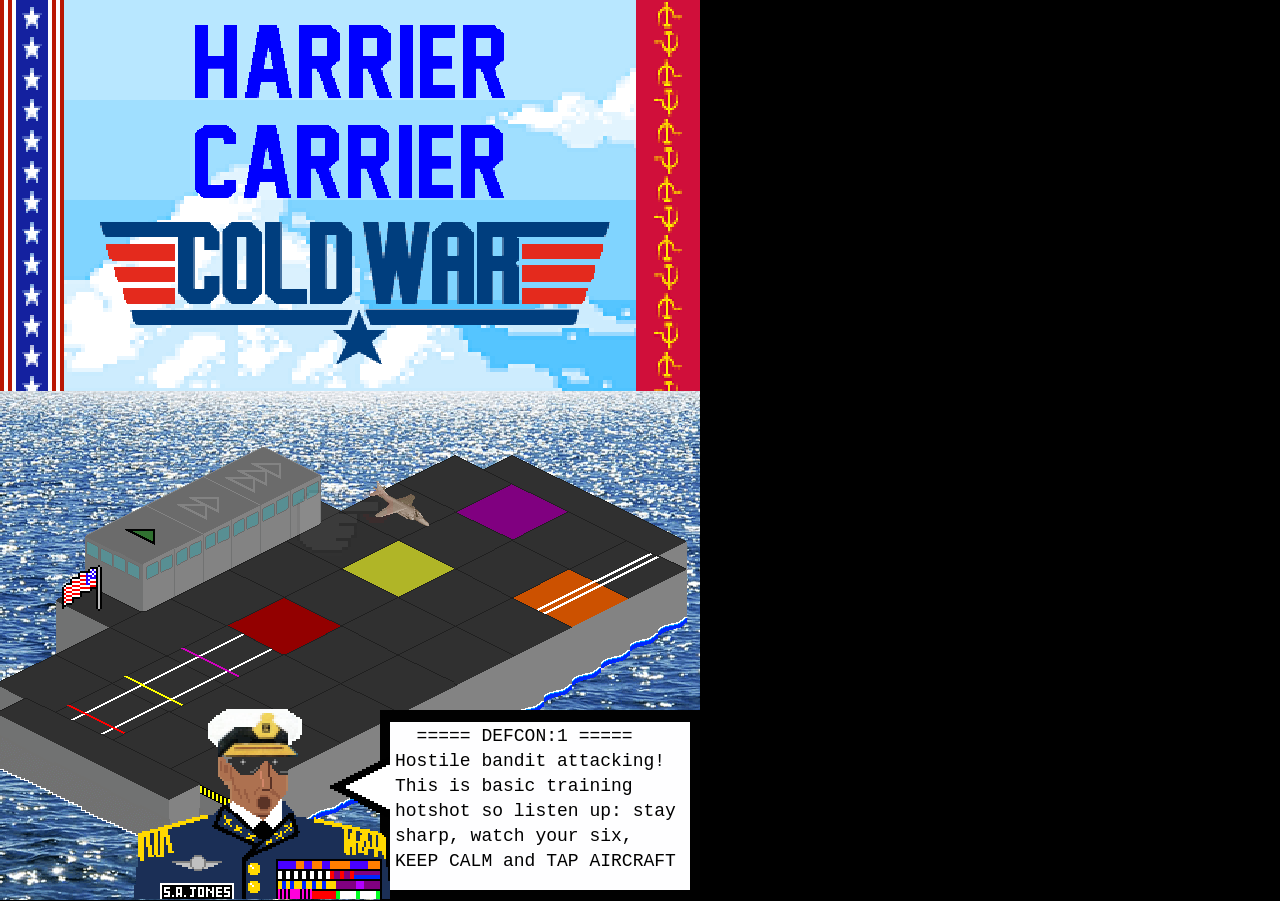
<file: index.htm>
<!DOCTYPE html>
<html lang="en">
<head>
		<meta charset="utf-8">
		<title>Play Harrier Carrier</title>
		<meta name="apple-mobile-web-app-capable" content="yes">
		<meta name="keywords" content="Harrier Carrier, Cold War, strategy, puzzle, tower defense, HTML5 game, Phaser"/>
        <meta name="description" content="Play Harrier Carrier in your browser: a Cold War strategy puzzle tower defense game." />
		<meta name="apple-mobile-web-app-status-bar-style" content="black-translucent">
		<link rel="shortcut icon" href="assets/ico.ico">
		<meta name="viewport" content="user-scalable=0, initial-scale=1, minimum-scale=1, maximum-scale=1, width=device-width, minimal-ui=1">
		<link rel="apple-touch-icon" href="/apple-touch-icon.png">
		<style type="text/css">
			body {
				margin: 0px 0px 1px 0px; /* the extra 1px allows the iOS inner/outer check to work */
				font-family: Arial;
				font-size: 30px;
                background-color: #000000;
                height: 100%;
			}
		</style>

		<!-- libraries -->
		<script src="lib/phaser.min.js"></script>                  <!-- Phaser 2.6.2 -->
		<script src="lib/phaser-plugin-isometric.min.js"></script> <!-- Phaser Isometric 0.9.4 -->
		<script src="lib/pathfinding-browser.min.js"></script>     <!-- PathFinding.js -->
		<script src="lib/howler.core.min.js"></script>             <!-- howler.js 2.2.4 -->

		<!-- the game: order matters, main.js last -->
		<script src="js/config.js"></script>
		<script src="js/levels.js"></script>
		<script src="js/state.js"></script>
		<script src="js/audio.js"></script>
		<script src="js/aircraft.js"></script>
		<script src="js/draw.js"></script>
		<script src="js/deck.js"></script>
		<script src="js/stack.js"></script>
		<script src="js/waves.js"></script>
		<script src="js/menu.js"></script>
		<script src="js/tutorial.js"></script>
		<script src="js/main.js"></script>
</head>
<body></body>
</html>
</file>
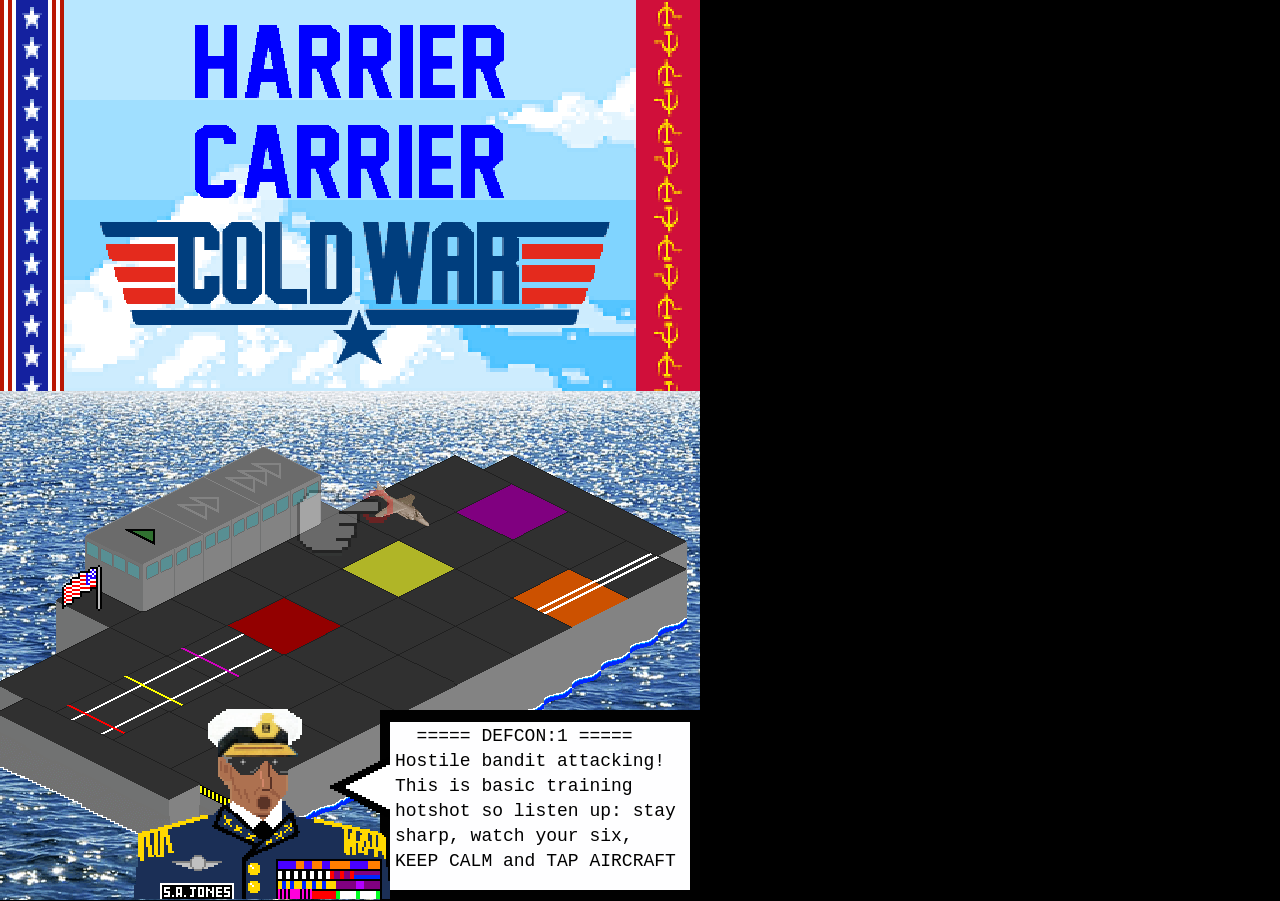
<file: index.html>
<!DOCTYPE html>
<html lang="en">
<head>
		<meta charset="utf-8">
		<title>Play Harrier Carrier</title>
		<meta name="apple-mobile-web-app-capable" content="yes">
		<meta name="keywords" content="Harrier Carrier, Cold War, strategy, puzzle, tower defense, HTML5 game, Phaser"/>
        <meta name="description" content="Play Harrier Carrier in your browser: a Cold War strategy puzzle tower defense game." />
		<meta name="apple-mobile-web-app-status-bar-style" content="black-translucent">
		<link rel="shortcut icon" href="assets/ico.ico">
		<meta name="viewport" content="user-scalable=0, initial-scale=1, minimum-scale=1, maximum-scale=1, width=device-width, minimal-ui=1">
		<link rel="apple-touch-icon" href="/apple-touch-icon.png">
		<style type="text/css">
			body {
				margin: 0px 0px 1px 0px; /* the extra 1px allows the iOS inner/outer check to work */
				font-family: Arial;
				font-size: 30px;
                background-color: #000000;
                height: 100%;
			}

			/*
			 * Phones taller than the game (it is 700 x 900, so narrower than 7:9):
			 * the game sits at the bottom of the screen, nearest the thumbs, and extra sky fills the space above it.
			 * The game fills the width here, so 100vw is 700 game pixels and 1 cloud strip is 100 game pixels (14.286vw).
			 */
			@media (max-aspect-ratio: 7/9) {
				html, body {
					height: 100%;
					overflow: hidden; /* never a page to scroll, whatever size the browser bars leave */
				}
				body {
					margin: 0;
					display: flex;
					flex-direction: column;
					justify-content: flex-end; /* the canvas goes to the bottom */
					align-items: flex-start;   /* the canvas keeps the width the game gives it */
					background-color: #B8E7FF; /* the sky colour at the top of the game, so no join shows */
					background-image: url(assets/cloud_1.png), url(assets/cloud_1.png), url(assets/cloud_1.png);
					background-repeat: no-repeat;
					background-size: 143.4vw 14.286vw; /* same stretch as the clouds in the game */
					background-position:
						-60vw  calc(100% - 128.6vw - 4vw),   /* just above the game */
						-5vw   calc(100% - 128.6vw - 30vw),  /* higher up */
						-80vw  calc(100% - 128.6vw - 60vw);  /* near the top */
					image-rendering: pixelated;
				}
			}
		</style>

		<!-- libraries -->
		<script src="lib/phaser.min.js"></script>                  <!-- Phaser 2.6.2 -->
		<script src="lib/phaser-plugin-isometric.min.js"></script> <!-- Phaser Isometric 0.9.4 -->
		<script src="lib/pathfinding-browser.min.js"></script>     <!-- PathFinding.js -->
		<script src="lib/howler.core.min.js"></script>             <!-- howler.js 2.2.4 -->

		<!-- the game: order matters, main.js last -->
		<script src="js/config.js"></script>
		<script src="js/levels.js"></script>
		<script src="js/state.js"></script>
		<script src="js/audio.js"></script>
		<script src="js/aircraft.js"></script>
		<script src="js/draw.js"></script>
		<script src="js/deck.js"></script>
		<script src="js/stack.js"></script>
		<script src="js/waves.js"></script>
		<script src="js/menu.js"></script>
		<script src="js/tutorial.js"></script>
		<script src="js/main.js"></script>
</head>
<body></body>
</html>
</file>
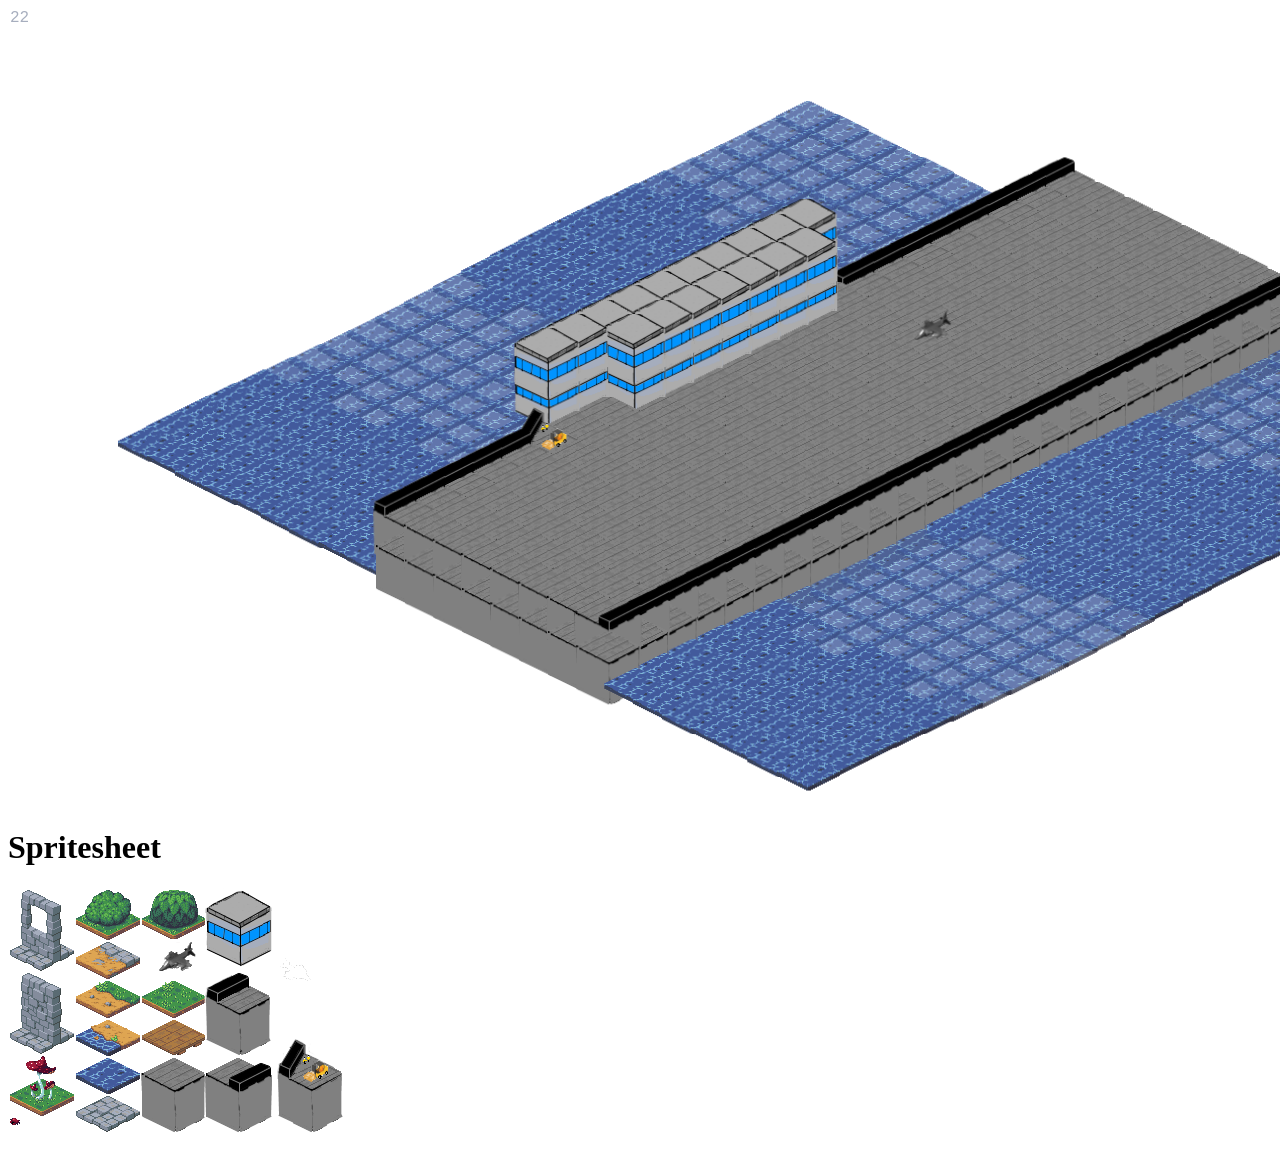
<file: prototype1/index.html>
<!DOCTYPE html>
<!-- saved from url=(0030)http://rotates.org/phaser/iso/ -->
<html>
<head>
 <meta http-equiv="Content-Type" content="text/html; charset=UTF-8">    
</head>
<body  style="background-image:url(http://192.168.0.8/assets/water.jpg);background-position: center top;background-size: 100% auto;">
	<div id="test" style="border: 0">
		<canvas width="0" height="0" style="display: block; touch-action: none; user-select: none; -webkit-tap-highlight-color: rgba(0, 0, 0, 0);background-color:#FFFFFF;"></canvas>
	</div>
    <script src="phaser.min.js"></script>
    <script src="phaser-plugin-isometric.min.js"></script>
    <script src="test.js"></script>

	<h1>Spritesheet</h1>
	<img src="assets/tileset.png"/>
	
</body>
</html>
</file>
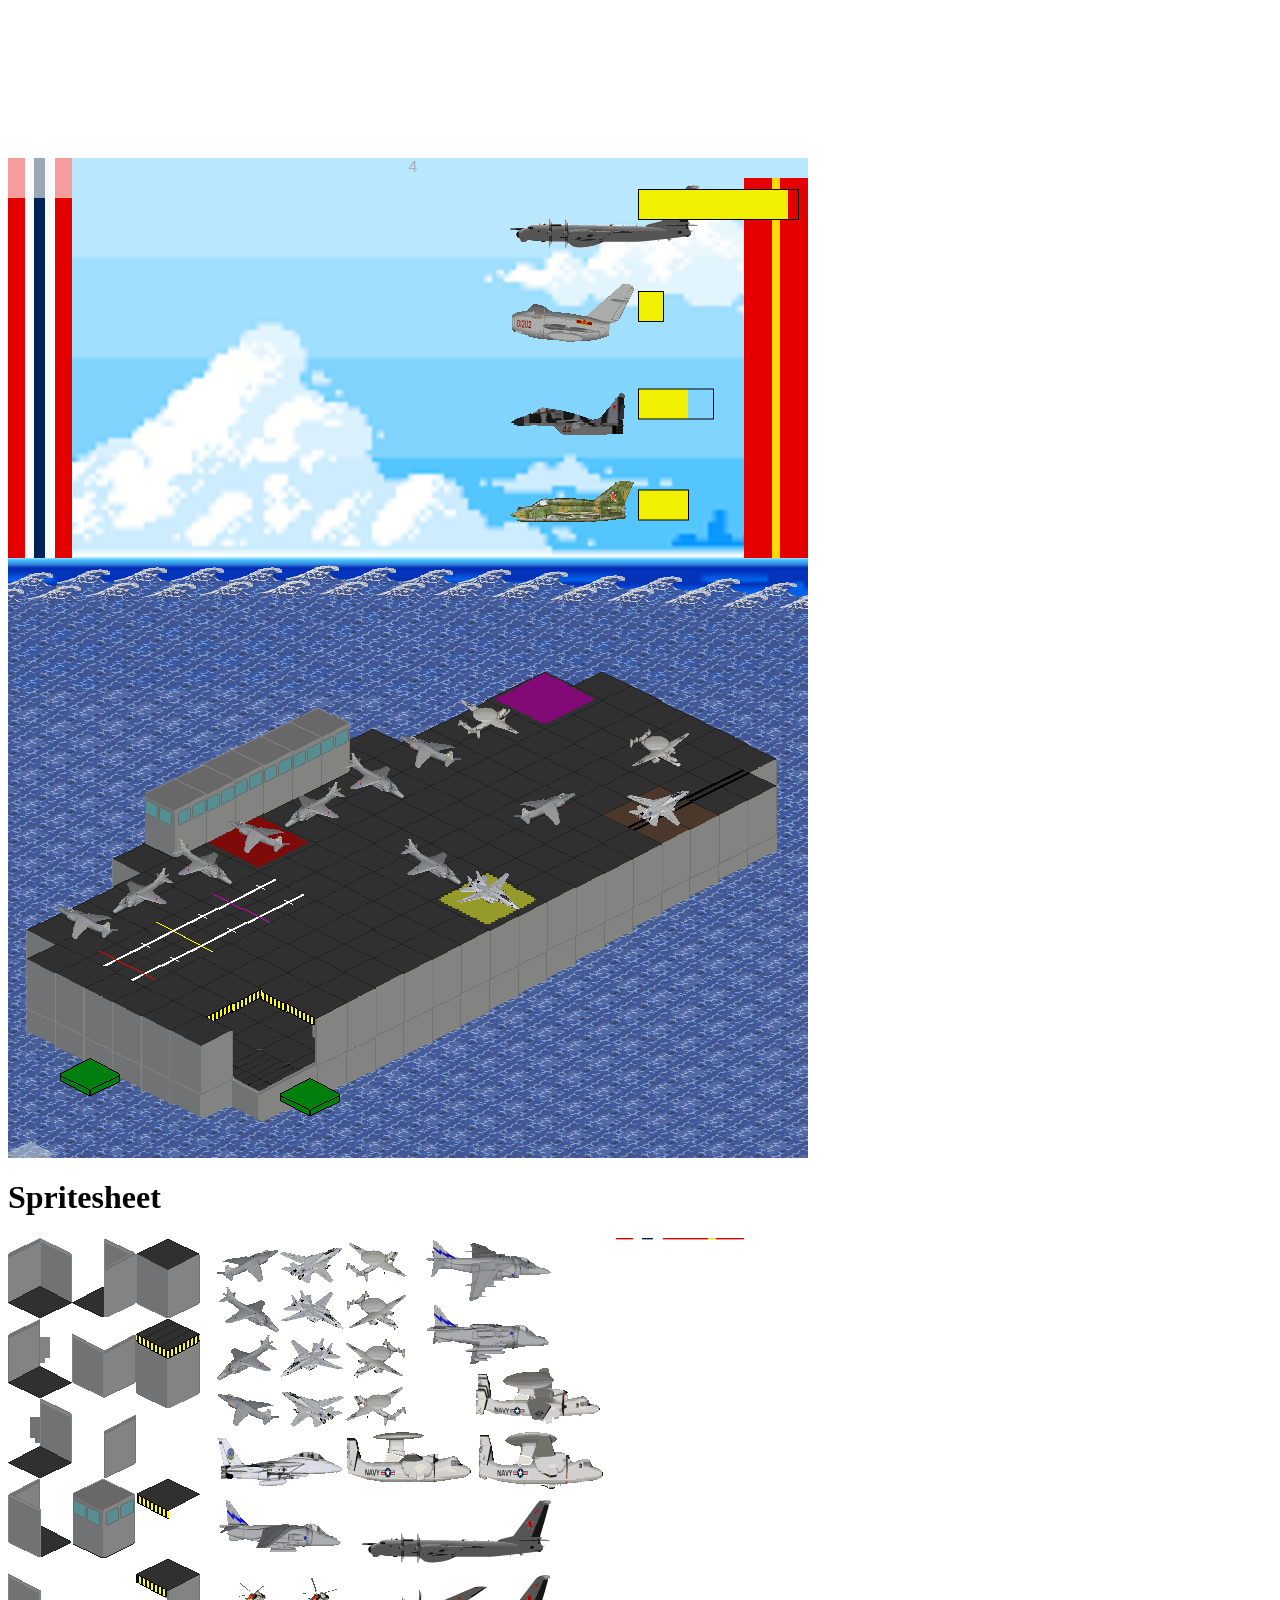
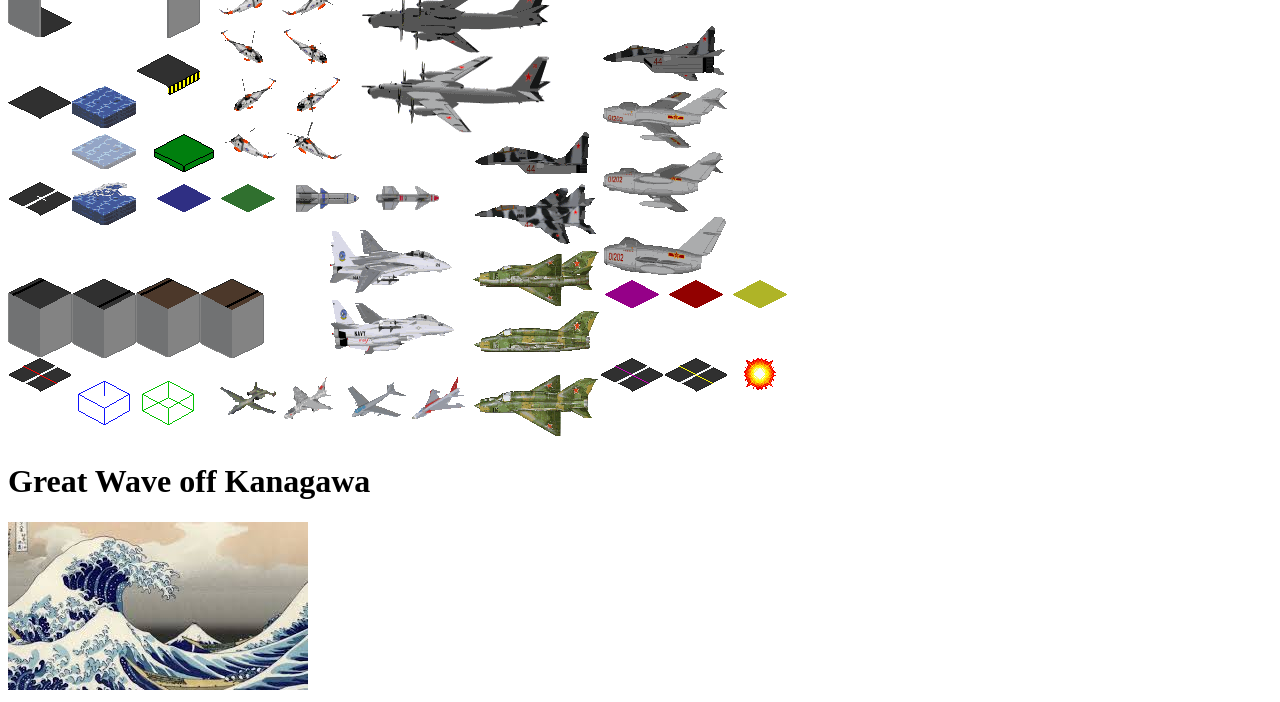
<file: prototype2/index.html>
<!DOCTYPE html>
<!-- saved from url=(0030)http://rotates.org/phaser/iso/ -->
<html>
<head>
 <meta http-equiv="Content-Type" content="text/html; charset=UTF-8">    
</head>
<!--<body  style="background-image:url(http://192.168.0.8/assets/water.jpg);background-position: center top;background-size: 100% auto;">-->
<body>
	<div id="test" style="border: 0">
		<canvas style="display: block; touch-action: none; user-select: none; -webkit-tap-highlight-color: rgba(0, 0, 0, 0);background-color:#FFFFFF;"></canvas>
	</div>
    <script src="phaser.min.js"></script>
    <script src="phaser-plugin-isometric.min.js"></script>
    <script src="pathfinding-browser.min.js"></script>
	<script src="test.js"></script>
	
		<h1>Spritesheet</h1>
	<img src="assets/tileset.png"/>
	<br/>
<h1> Great Wave off Kanagawa</h1>	
	<img src="assets/wave.png"/>
	
</body>
</html>
</file>
